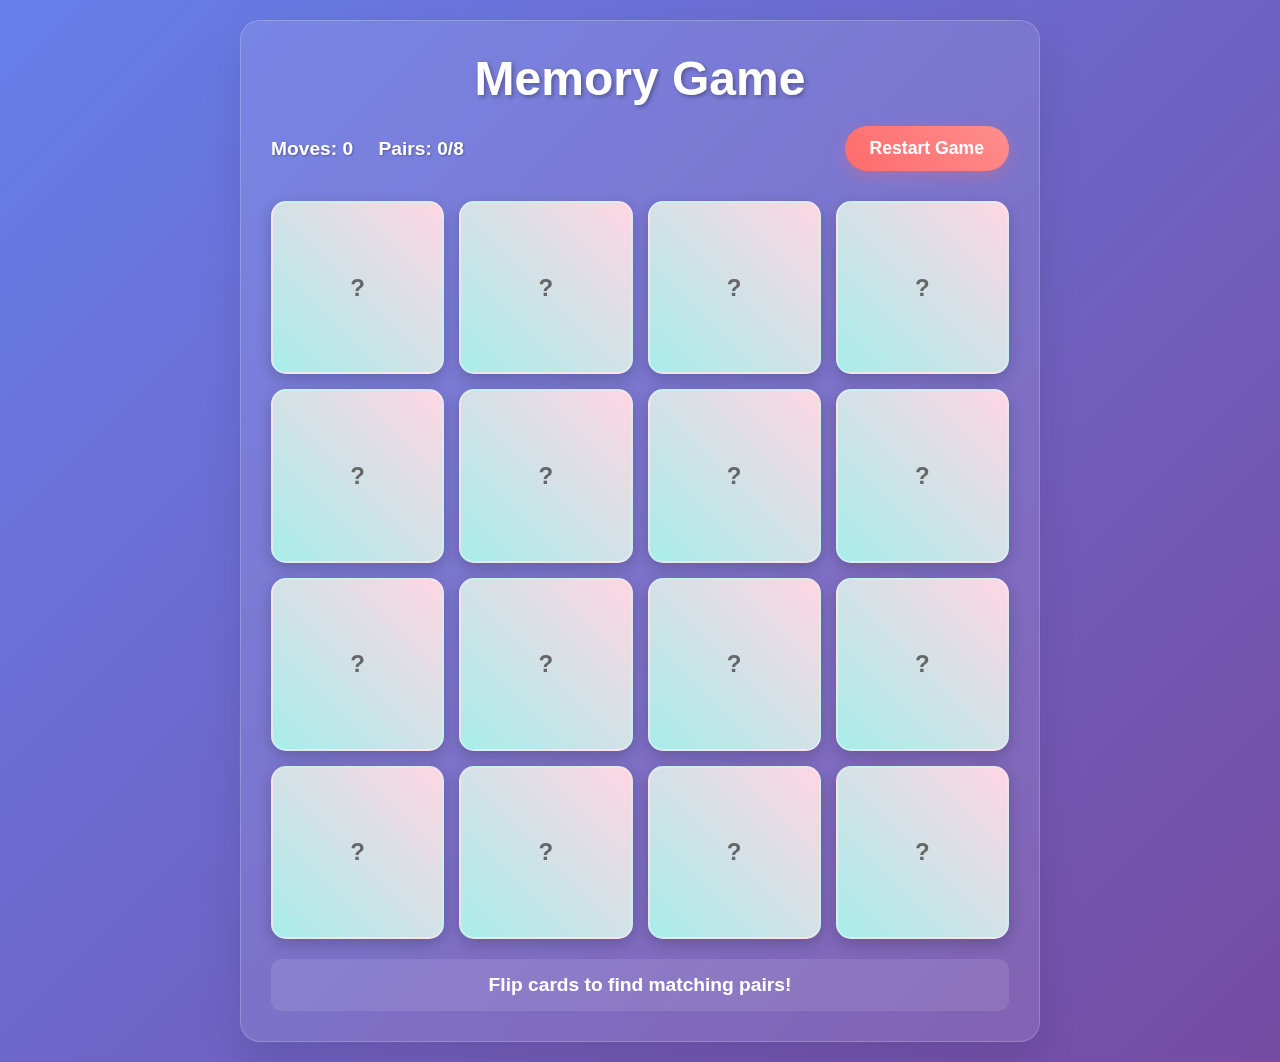
<file: index.html>
<!DOCTYPE html>
<html lang="en">
<head>
    <meta charset="UTF-8">
    <meta name="viewport" content="width=device-width, initial-scale=1.0">
    <title>Memory Game</title>
    <link rel="stylesheet" href="style.css">
</head>
<body>
    <div class="game-container">
        <div class="game-header">
            <h1 class="game-title">Memory Game</h1>
            <div class="game-info">
                <div class="score-info">
                    <span>Moves: <span id="moves">0</span></span>
                    <span style="margin-left: 20px;">Pairs: <span id="pairs">0</span>/8</span>
                </div>
                <button class="restart-btn" onclick="restartGame()">Restart Game</button>
            </div>
        </div>
        
        <div class="game-board" id="gameBoard">
            <!-- Cards will be generated by JavaScript -->
        </div>
        
        <div class="game-message" id="gameMessage">
            Flip cards to find matching pairs!
        </div>
    </div>

    <script src="script.js"></script>
</body>
</html>
</file>
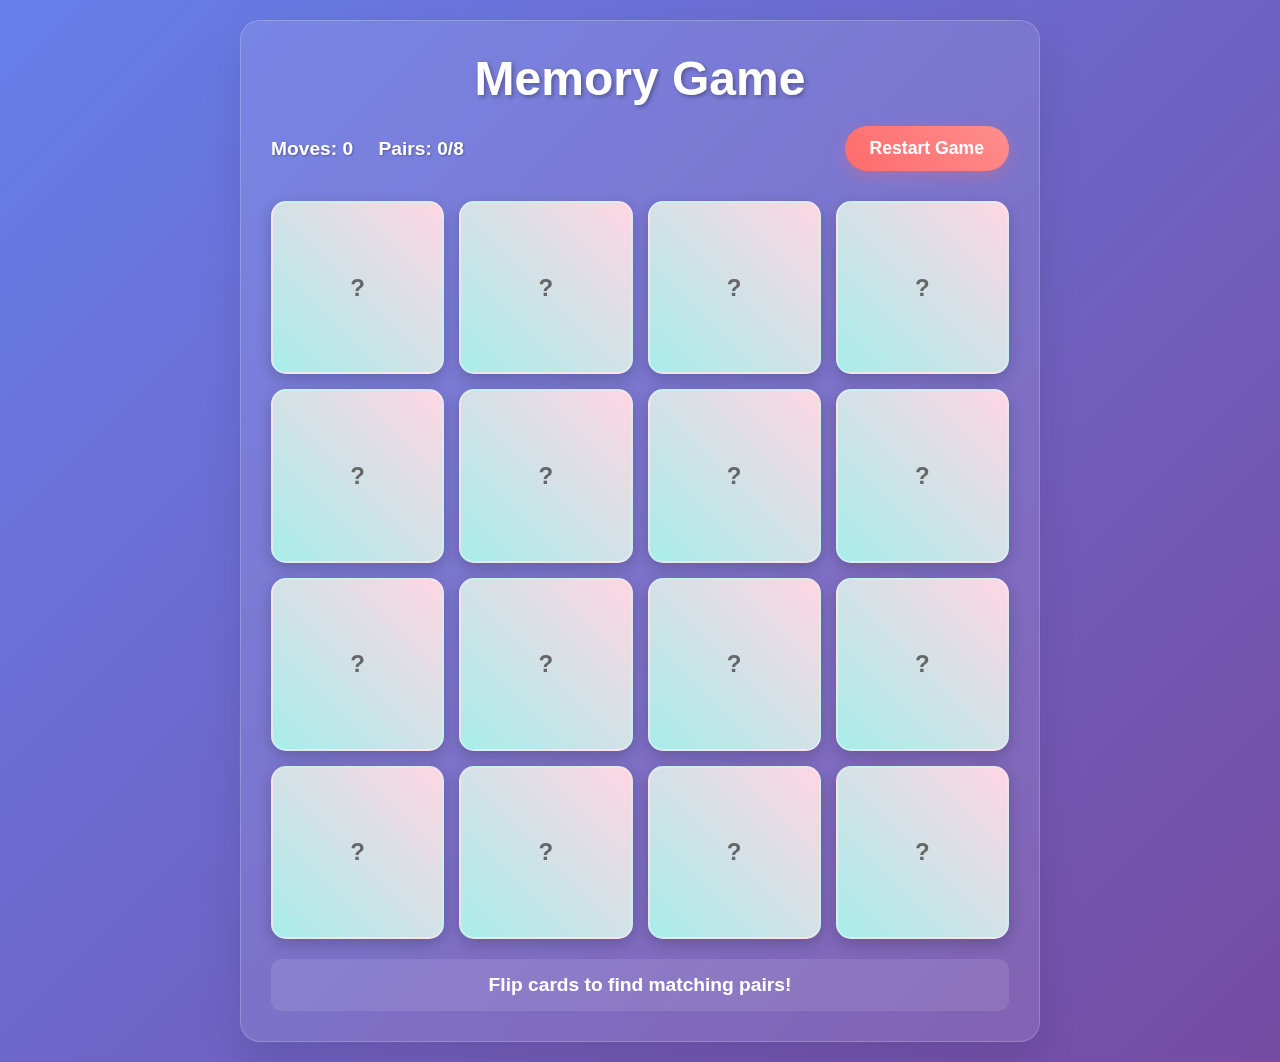
<file: index_1.html>
<!DOCTYPE html>
<html lang="en">
<head>
    <meta charset="UTF-8">
    <meta name="viewport" content="width=device-width, initial-scale=1.0">
    <title>Memory Game</title>
    <style>
        * {
            margin: 0;
            padding: 0;
            box-sizing: border-box;
        }

        body {
            font-family: 'Arial', sans-serif;
            background: linear-gradient(135deg, #667eea 0%, #764ba2 100%);
            min-height: 100vh;
            display: flex;
            flex-direction: column;
            align-items: center;
            padding: 20px;
        }

        .game-container {
            max-width: 800px;
            width: 100%;
            background: rgba(255, 255, 255, 0.1);
            backdrop-filter: blur(10px);
            border-radius: 20px;
            padding: 30px;
            box-shadow: 0 20px 40px rgba(0, 0, 0, 0.1);
            border: 1px solid rgba(255, 255, 255, 0.2);
        }

        .game-header {
            text-align: center;
            margin-bottom: 30px;
        }

        .game-title {
            font-size: 3em;
            color: white;
            text-shadow: 2px 2px 4px rgba(0, 0, 0, 0.3);
            margin-bottom: 20px;
            font-weight: bold;
        }

        .game-info {
            display: flex;
            justify-content: space-between;
            align-items: center;
            margin-bottom: 20px;
            flex-wrap: wrap;
            gap: 15px;
        }

        .score-info {
            color: white;
            font-size: 1.2em;
            font-weight: bold;
            text-shadow: 1px 1px 2px rgba(0, 0, 0, 0.3);
        }

        .restart-btn {
            background: linear-gradient(45deg, #ff6b6b, #ff8e8e);
            color: white;
            border: none;
            padding: 12px 25px;
            font-size: 1.1em;
            border-radius: 25px;
            cursor: pointer;
            transition: all 0.3s ease;
            font-weight: bold;
            box-shadow: 0 5px 15px rgba(255, 107, 107, 0.3);
        }

        .restart-btn:hover {
            transform: translateY(-2px);
            box-shadow: 0 8px 20px rgba(255, 107, 107, 0.4);
        }

        .restart-btn:active {
            transform: translateY(0);
        }

        .game-board {
            display: grid;
            grid-template-columns: repeat(4, 1fr);
            gap: 15px;
            margin-top: 20px;
        }

        .card {
            aspect-ratio: 1;
            position: relative;
            cursor: pointer;
            perspective: 1000px;
            min-height: 100px;
        }

        .card-inner {
            position: absolute;
            width: 100%;
            height: 100%;
            transition: transform 0.6s;
            transform-style: preserve-3d;
            border-radius: 15px;
        }

        .card.flipped .card-inner {
            transform: rotateY(180deg);
        }

        .card-front, .card-back {
            position: absolute;
            width: 100%;
            height: 100%;
            backface-visibility: hidden;
            border-radius: 15px;
            display: flex;
            align-items: center;
            justify-content: center;
            font-size: 2.5em;
            font-weight: bold;
            box-shadow: 0 5px 15px rgba(0, 0, 0, 0.2);
            border: 2px solid rgba(255, 255, 255, 0.3);
        }

        .card-front {
            background: linear-gradient(45deg, #4facfe, #00f2fe);
            color: white;
            transform: rotateY(180deg);
        }

        .card-back {
            background: linear-gradient(45deg, #a8edea, #fed6e3);
            color: #666;
            font-size: 1.5em;
        }

        .card.matched {
            pointer-events: none;
        }

        .card.matched .card-inner {
            transform: rotateY(180deg);
        }

        .card.matched .card-front {
            background: linear-gradient(45deg, #56c596, #50e3c2);
            animation: matchPulse 0.6s ease-in-out;
        }

        @keyframes matchPulse {
            0% { transform: rotateY(180deg) scale(1); }
            50% { transform: rotateY(180deg) scale(1.1); }
            100% { transform: rotateY(180deg) scale(1); }
        }

        .game-message {
            text-align: center;
            margin-top: 20px;
            padding: 15px;
            background: rgba(255, 255, 255, 0.1);
            border-radius: 10px;
            color: white;
            font-size: 1.2em;
            font-weight: bold;
            min-height: 50px;
            display: flex;
            align-items: center;
            justify-content: center;
        }

        .congratulations {
            background: linear-gradient(45deg, #56c596, #50e3c2);
            animation: celebration 1s ease-in-out;
        }

        @keyframes celebration {
            0%, 100% { transform: scale(1); }
            50% { transform: scale(1.05); }
        }

        /* Responsive Design */
        @media (max-width: 768px) {
            .game-container {
                padding: 20px;
            }

            .game-title {
                font-size: 2.5em;
            }

            .game-board {
                grid-template-columns: repeat(4, 1fr);
                gap: 10px;
            }

            .card {
                min-height: 80px;
            }

            .card-front, .card-back {
                font-size: 1.8em;
            }

            .card-back {
                font-size: 1.2em;
            }

            .game-info {
                flex-direction: column;
                gap: 15px;
            }
        }

        @media (max-width: 480px) {
            .game-title {
                font-size: 2em;
            }

            .game-board {
                gap: 8px;
            }

            .card {
                min-height: 70px;
            }

            .card-front, .card-back {
                font-size: 1.5em;
            }

            .card-back {
                font-size: 1em;
            }
        }
    </style>
</head>
<body>
    <div class="game-container">
        <div class="game-header">
            <h1 class="game-title">Memory Game</h1>
            <div class="game-info">
                <div class="score-info">
                    <span>Moves: <span id="moves">0</span></span>
                    <span style="margin-left: 20px;">Pairs: <span id="pairs">0</span>/8</span>
                </div>
                <button class="restart-btn" onclick="restartGame()">Restart Game</button>
            </div>
        </div>
        
        <div class="game-board" id="gameBoard">
            <!-- Cards will be generated by JavaScript -->
        </div>
        
        <div class="game-message" id="gameMessage">
            Flip cards to find matching pairs!
        </div>
    </div>

    <script>
        // Game state variables
        let cards = [];
        let flippedCards = [];
        let matchedPairs = 0;
        let moves = 0;
        let isChecking = false;

        // Card symbols for the memory game
        const cardSymbols = ['🎮', '🎯', '🎪', '🎨', '🎭', '🎪', '🎲', '🎸'];
        const cardPairs = [...cardSymbols, ...cardSymbols]; // Create pairs

        // DOM elements
        const gameBoard = document.getElementById('gameBoard');
        const movesDisplay = document.getElementById('moves');
        const pairsDisplay = document.getElementById('pairs');
        const gameMessage = document.getElementById('gameMessage');

        /**
         * Initialize the game
         */
        function initGame() {
            cards = [];
            flippedCards = [];
            matchedPairs = 0;
            moves = 0;
            isChecking = false;
            
            updateDisplay();
            shuffleCards();
            createGameBoard();
            updateMessage("Flip cards to find matching pairs!");
        }

        /**
         * Shuffle the cards array using Fisher-Yates algorithm
         */
        function shuffleCards() {
            const shuffled = [...cardPairs];
            for (let i = shuffled.length - 1; i > 0; i--) {
                const j = Math.floor(Math.random() * (i + 1));
                [shuffled[i], shuffled[j]] = [shuffled[j], shuffled[i]];
            }
            cards = shuffled;
        }

        /**
         * Create the game board with cards
         */
        function createGameBoard() {
            gameBoard.innerHTML = '';
            
            cards.forEach((symbol, index) => {
                const card = document.createElement('div');
                card.className = 'card';
                card.dataset.index = index;
                card.dataset.symbol = symbol;
                
                card.innerHTML = `
                    <div class="card-inner">
                        <div class="card-front">${symbol}</div>
                        <div class="card-back">?</div>
                    </div>
                `;
                
                card.addEventListener('click', () => handleCardClick(card));
                gameBoard.appendChild(card);
            });
        }

        /**
         * Handle card click events
         * @param {HTMLElement} card - The clicked card element
         */
        function handleCardClick(card) {
            // Prevent clicking if currently checking for matches or card is already flipped/matched
            if (isChecking || card.classList.contains('flipped') || card.classList.contains('matched')) {
                return;
            }

            // Flip the card
            card.classList.add('flipped');
            flippedCards.push(card);

            // Check if two cards are flipped
            if (flippedCards.length === 2) {
                moves++;
                updateDisplay();
                checkForMatch();
            }
        }

        /**
         * Check if the two flipped cards match
         */
        function checkForMatch() {
            isChecking = true;
            const [card1, card2] = flippedCards;
            
            if (card1.dataset.symbol === card2.dataset.symbol) {
                // Cards match
                setTimeout(() => {
                    card1.classList.add('matched');
                    card2.classList.add('matched');
                    matchedPairs++;
                    updateDisplay();
                    
                    // Check if game is won
                    if (matchedPairs === cardSymbols.length) {
                        setTimeout(() => {
                            gameMessage.textContent = `🎉 Congratulations! You won in ${moves} moves!`;
                            gameMessage.classList.add('congratulations');
                        }, 300);
                    } else {
                        updateMessage("Great match! Keep going!");
                    }
                    
                    flippedCards = [];
                    isChecking = false;
                }, 300);
            } else {
                // Cards don't match
                updateMessage("No match! Try again.");
                setTimeout(() => {
                    card1.classList.remove('flipped');
                    card2.classList.remove('flipped');
                    flippedCards = [];
                    isChecking = false;
                    updateMessage("Keep trying to find matching pairs!");
                }, 1000);
            }
        }

        /**
         * Update the display with current game stats
         */
        function updateDisplay() {
            movesDisplay.textContent = moves;
            pairsDisplay.textContent = matchedPairs;
        }

        /**
         * Update the game message
         * @param {string} message - The message to display
         */
        function updateMessage(message) {
            gameMessage.textContent = message;
            gameMessage.classList.remove('congratulations');
        }

        /**
         * Restart the game
         */
        function restartGame() {
            // Reset game message styling
            gameMessage.classList.remove('congratulations');
            
            // Add a small delay to show the restart action
            updateMessage("Shuffling cards...");
            
            setTimeout(() => {
                initGame();
            }, 500);
        }

        // Initialize the game when the page loads
        document.addEventListener('DOMContentLoaded', initGame);
    </script>
</body>
</html>
</file>
<file: style.css>
/* Reset and Base Styles */
* {
    margin: 0;
    padding: 0;
    box-sizing: border-box;
}

body {
    font-family: 'Arial', sans-serif;
    background: linear-gradient(135deg, #667eea 0%, #764ba2 100%);
    min-height: 100vh;
    display: flex;
    flex-direction: column;
    align-items: center;
    padding: 20px;
}

/* Game Container */
.game-container {
    max-width: 800px;
    width: 100%;
    background: rgba(255, 255, 255, 0.1);
    backdrop-filter: blur(10px);
    border-radius: 20px;
    padding: 30px;
    box-shadow: 0 20px 40px rgba(0, 0, 0, 0.1);
    border: 1px solid rgba(255, 255, 255, 0.2);
}

/* Header Styles */
.game-header {
    text-align: center;
    margin-bottom: 30px;
}

.game-title {
    font-size: 3em;
    color: white;
    text-shadow: 2px 2px 4px rgba(0, 0, 0, 0.3);
    margin-bottom: 20px;
    font-weight: bold;
}

.game-info {
    display: flex;
    justify-content: space-between;
    align-items: center;
    margin-bottom: 20px;
    flex-wrap: wrap;
    gap: 15px;
}

.score-info {
    color: white;
    font-size: 1.2em;
    font-weight: bold;
    text-shadow: 1px 1px 2px rgba(0, 0, 0, 0.3);
}

.restart-btn {
    background: linear-gradient(45deg, #ff6b6b, #ff8e8e);
    color: white;
    border: none;
    padding: 12px 25px;
    font-size: 1.1em;
    border-radius: 25px;
    cursor: pointer;
    transition: all 0.3s ease;
    font-weight: bold;
    box-shadow: 0 5px 15px rgba(255, 107, 107, 0.3);
}

.restart-btn:hover {
    transform: translateY(-2px);
    box-shadow: 0 8px 20px rgba(255, 107, 107, 0.4);
}

.restart-btn:active {
    transform: translateY(0);
}

/* Game Board Styles */
.game-board {
    display: grid;
    grid-template-columns: repeat(4, 1fr);
    gap: 15px;
    margin-top: 20px;
}

/* Card Styles */
.card {
    aspect-ratio: 1;
    position: relative;
    cursor: pointer;
    perspective: 1000px;
    min-height: 100px;
}

.card-inner {
    position: absolute;
    width: 100%;
    height: 100%;
    transition: transform 0.6s;
    transform-style: preserve-3d;
    border-radius: 15px;
}

.card.flipped .card-inner {
    transform: rotateY(180deg);
}

.card-front, .card-back {
    position: absolute;
    width: 100%;
    height: 100%;
    backface-visibility: hidden;
    border-radius: 15px;
    display: flex;
    align-items: center;
    justify-content: center;
    font-size: 2.5em;
    font-weight: bold;
    box-shadow: 0 5px 15px rgba(0, 0, 0, 0.2);
    border: 2px solid rgba(255, 255, 255, 0.3);
}

.card-front {
    background: linear-gradient(45deg, #4facfe, #00f2fe);
    color: white;
    transform: rotateY(180deg);
}

.card-back {
    background: linear-gradient(45deg, #a8edea, #fed6e3);
    color: #666;
    font-size: 1.5em;
}

.card.matched {
    pointer-events: none;
}

.card.matched .card-inner {
    transform: rotateY(180deg);
}

.card.matched .card-front {
    background: linear-gradient(45deg, #56c596, #50e3c2);
    animation: matchPulse 0.6s ease-in-out;
}

@keyframes matchPulse {
    0% { transform: rotateY(180deg) scale(1); }
    50% { transform: rotateY(180deg) scale(1.1); }
    100% { transform: rotateY(180deg) scale(1); }
}

/* Game Message Styles */
.game-message {
    text-align: center;
    margin-top: 20px;
    padding: 15px;
    background: rgba(255, 255, 255, 0.1);
    border-radius: 10px;
    color: white;
    font-size: 1.2em;
    font-weight: bold;
    min-height: 50px;
    display: flex;
    align-items: center;
    justify-content: center;
}

.congratulations {
    background: linear-gradient(45deg, #56c596, #50e3c2);
    animation: celebration 1s ease-in-out;
}

@keyframes celebration {
    0%, 100% { transform: scale(1); }
    50% { transform: scale(1.05); }
}

/* Responsive Design */
@media (max-width: 768px) {
    .game-container {
        padding: 20px;
    }

    .game-title {
        font-size: 2.5em;
    }

    .game-board {
        grid-template-columns: repeat(4, 1fr);
        gap: 10px;
    }

    .card {
        min-height: 80px;
    }

    .card-front, .card-back {
        font-size: 1.8em;
    }

    .card-back {
        font-size: 1.2em;
    }

    .game-info {
        flex-direction: column;
        gap: 15px;
    }
}

@media (max-width: 480px) {
    .game-title {
        font-size: 2em;
    }

    .game-board {
        gap: 8px;
    }

    .card {
        min-height: 70px;
    }

    .card-front, .card-back {
        font-size: 1.5em;
    }

    .card-back {
        font-size: 1em;
    }
}
</file>
